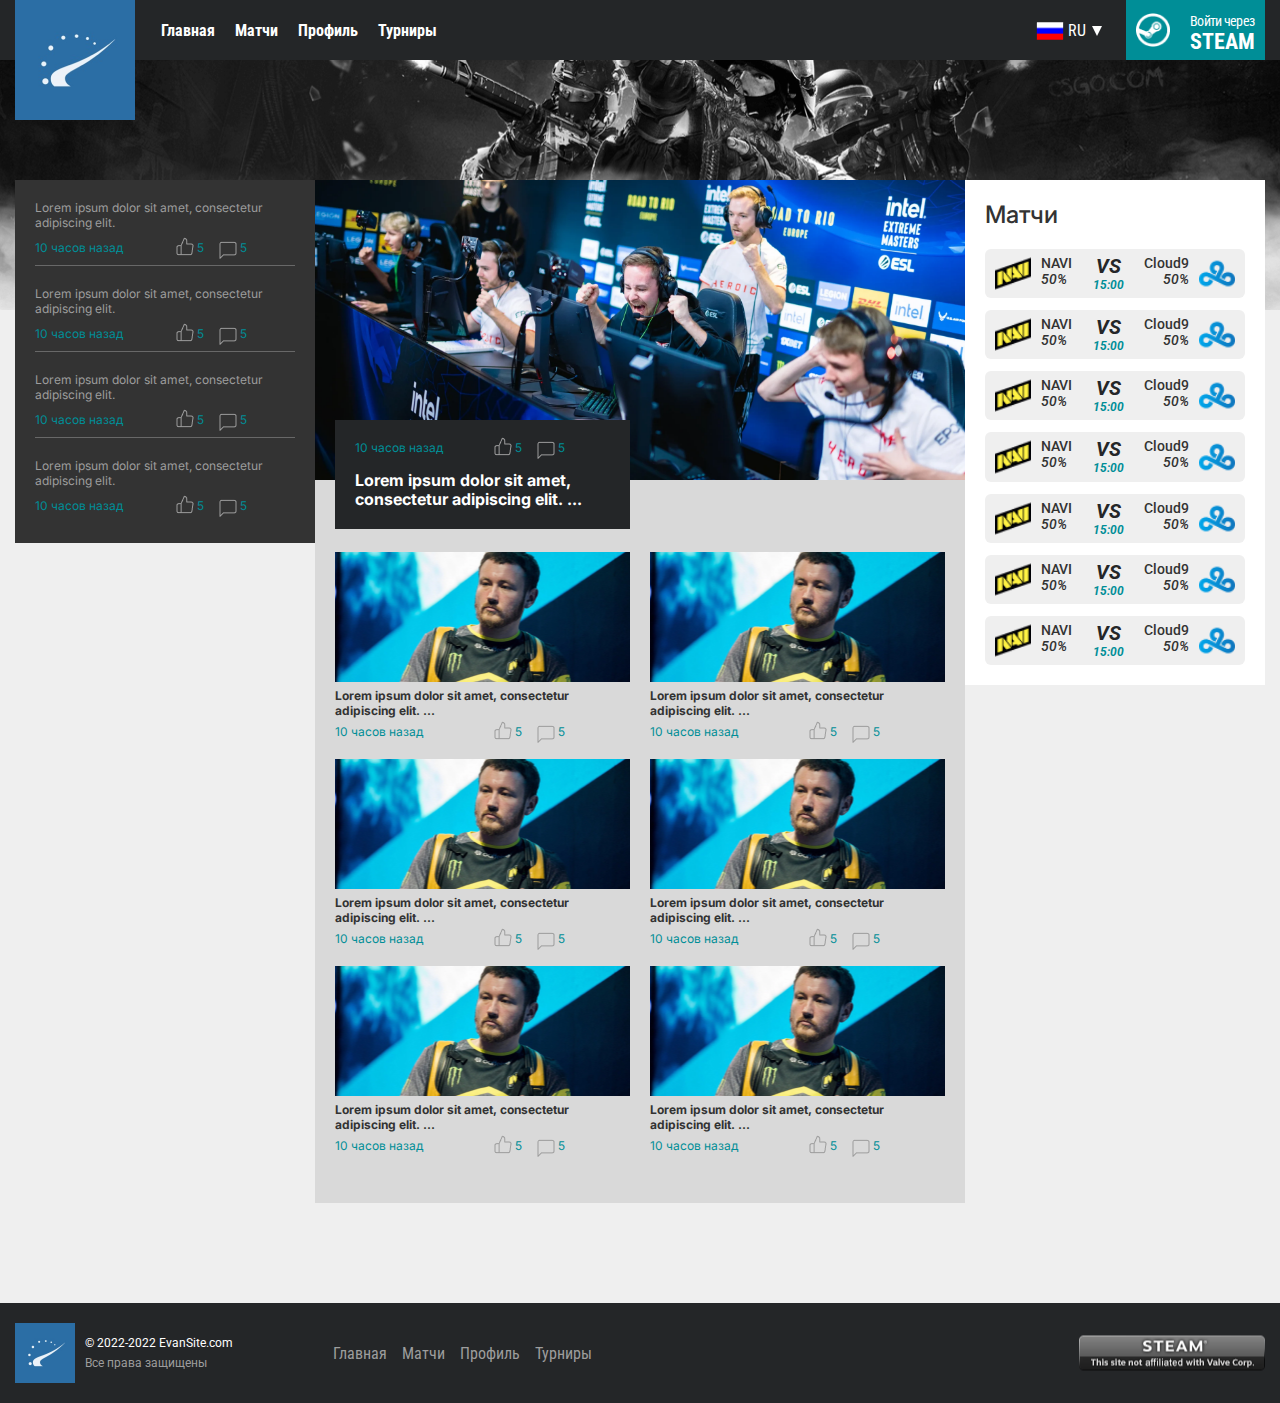
<file: index.html>
<!DOCTYPE html>
<html lang="en">
<head>
    <meta charset="UTF-8">
    <meta http-equiv="X-UA-Compatible" content="IE=edge">
    <meta name="viewport" content="width=device-width, initial-scale=1.0">
    <link rel="stylesheet" href=css/main.css>
    <title>Главная страница</title>
</head>

<body>
    <div class="wrapper">


<header class="header">
    <div class="header__container">
        <div class="header__inner">
            <a class="header__logo" href="index.html">
                <img src="./img/logo.png" alt="Logo">
            </a>

            <div class="header__burger">
                <span></span>
            </div>
            <div class="header__menu">
                <div class="header__nav">
                    <a class="header__nav-link" href="index.html">Главная</a>
                    <a class="header__nav-link" href="not-found.html">Матчи</a>
                    <a class="header__nav-link" href="profile.html">Профиль</a>
                    <a class="header__nav-link" href="not-found.html">Турниры</a>
                </div>
            </div>

            <div class="header__usebar">

                <a class="header__lang" href="#">
                    RU
                </a>

                <a class="header__auth" href="#">
                    <img class="header__steam-icon" src="./img/steam.png" alt="Steam">

                    <div class="header__auth-info">
                        <div class="header__auth-upper">Войти через</div>
                        <div class="header__auth-lower">Steam</div>
                    </div>
                </a>
            </div>

        </div>

    </div>
</header>

        <main class="main">
            <div class="main__container">
                <div class="main__inner">

                    <div class="news">

                        <div class="news__item">
                            <a class="news__item-picture" href="post.html"></a>

                            <a class="news__item-info" href="post.html">
                                <div class="news__item-article">
                                    Lorem ipsum dolor sit amet, consectetur adipiscing elit.
                                </div>

                                <div class="post-info">
                                    <div class="post-info__date">
                                        10 часов назад
                                    </div>

                                    <div class="post-info__activity">
                                        <div class="post-info__likes">
                                            5
                                        </div>

                                        <div class="post-info__comments">
                                            5
                                        </div>
                                    </div>
                                </div>
                            </a>

                        </div> 

                        <div class="news__item">
                            <a class="news__item-picture" href="post.html"></a>

                            <div class="news__item-info">
                                <div class="news__item-article">
                                    Lorem ipsum dolor sit amet, consectetur adipiscing elit.
                                </div>

                                <div class="post-info">
                                    <div class="post-info__date">
                                        10 часов назад
                                    </div>

                                    <div class="post-info__activity">
                                        <div class="post-info__likes">
                                            5
                                        </div>

                                        <div class="post-info__comments">
                                            5
                                        </div>
                                    </div>
                                </div>
                            </div>

                        </div> 

                        <div class="news__item">
                            <a class="news__item-picture" href="post.html"></a>

                            <div class="news__item-info">
                                <div class="news__item-article">
                                    Lorem ipsum dolor sit amet, consectetur adipiscing elit.
                                </div>

                                <div class="post-info">
                                    <div class="post-info__date">
                                        10 часов назад
                                    </div>

                                    <div class="post-info__activity">
                                        <div class="post-info__likes">
                                            5
                                        </div>

                                        <div class="post-info__comments">
                                            5
                                        </div>
                                    </div>
                                </div>
                            </div>

                        </div> 

                        <div class="news__item">
                            <a class="news__item-picture" href="#"></a>

                            <div class="news__item-info">
                                <div class="news__item-article">
                                    Lorem ipsum dolor sit amet, consectetur adipiscing elit.
                                </div>

                                <div class="post-info">
                                    <div class="post-info__date">
                                        10 часов назад
                                    </div>

                                    <div class="post-info__activity">
                                        <div class="post-info__likes">
                                            5
                                        </div>

                                        <div class="post-info__comments">
                                            5
                                        </div>
                                    </div>
                                </div>
                            </div>

                        </div> 

                        <div class="news__item">
                            <a class="news__item-picture" href="#"></a>

                            <div class="news__item-info">
                                <div class="news__item-article">
                                    Lorem ipsum dolor sit amet, consectetur adipiscing elit.
                                </div>

                                <div class="post-info">
                                    <div class="post-info__date">
                                        10 часов назад
                                    </div>

                                    <div class="post-info__activity">
                                        <div class="post-info__likes">
                                            5
                                        </div>

                                        <div class="post-info__comments">
                                            5
                                        </div>
                                    </div>
                                </div>
                            </div>

                        </div> 

                        <div class="news__item">
                            <a class="news__item-picture" href="#"></a>

                            <div class="news__item-info">
                                <div class="news__item-article">
                                    Lorem ipsum dolor sit amet, consectetur adipiscing elit.
                                </div>

                                <div class="post-info">
                                    <div class="post-info__date">
                                        10 часов назад
                                    </div>

                                    <div class="post-info__activity">
                                        <div class="post-info__likes">
                                            5
                                        </div>

                                        <div class="post-info__comments">
                                            5
                                        </div>
                                    </div>
                                </div>
                            </div>

                        </div> 

                        <div class="news__item">
                            <a class="news__item-picture" href="#"></a>

                            <div class="news__item-info">
                                <div class="news__item-article">
                                    Lorem ipsum dolor sit amet, consectetur adipiscing elit.
                                </div>

                                <div class="post-info">
                                    <div class="post-info__date">
                                        10 часов назад
                                    </div>

                                    <div class="post-info__activity">
                                        <div class="post-info__likes">
                                            5
                                        </div>

                                        <div class="post-info__comments">
                                            5
                                        </div>
                                    </div>
                                </div>
                            </div>

                        </div> 




                                            </div> 


                    <aside class="news-sidebar">

                        <a class="news-sidebar__item" href="#">
                            <h3 class="news-sidebar__article">
                                Lorem ipsum dolor sit amet, consectetur adipiscing elit.
                            </h3>
                            <div class="post-info">
                                <div class="post-info__date">
                                    10 часов назад
                                </div>

                                <div class="post-info__activity">
                                    <div class="post-info__likes">
                                        5
                                    </div>

                                    <div class="post-info__comments">
                                        5
                                    </div>
                                </div>
                            </div>
                        </a>

                        <a class="news-sidebar__item" href="#">
                            <h3 class="news-sidebar__article">
                                Lorem ipsum dolor sit amet, consectetur adipiscing elit.
                            </h3>
                            <div class="post-info">
                                <div class="post-info__date">
                                    10 часов назад
                                </div>

                                <div class="post-info__activity">
                                    <div class="post-info__likes">
                                        5
                                    </div>

                                    <div class="post-info__comments">
                                        5
                                    </div>
                                </div>
                            </div>
                        </a>

                        <a class="news-sidebar__item" href="#">
                            <h3 class="news-sidebar__article">
                                Lorem ipsum dolor sit amet, consectetur adipiscing elit.
                            </h3>
                            <div class="post-info">
                                <div class="post-info__date">
                                    10 часов назад
                                </div>

                                <div class="post-info__activity">
                                    <div class="post-info__likes">
                                        5
                                    </div>

                                    <div class="post-info__comments">
                                        5
                                    </div>
                                </div>
                            </div>
                        </a>

                        <a class="news-sidebar__item" href="#">
                            <h3 class="news-sidebar__article">
                                Lorem ipsum dolor sit amet, consectetur adipiscing elit.
                            </h3>
                            <div class="post-info">
                                <div class="post-info__date">
                                    10 часов назад
                                </div>

                                <div class="post-info__activity">
                                    <div class="post-info__likes">
                                        5
                                    </div>

                                    <div class="post-info__comments">
                                        5
                                    </div>
                                </div>
                            </div>
                        </a>

                    </aside> 

                    <aside class="matches-sidebar">
    <h3 class="matches-sidebar__title">Матчи</h3>

    <div class="matches-sidebar__list">

        <a class="matches-sidebar__item" href="#">
            <div class="matches-sidebar__team matches-sidebar__team_left">
                <img class="matches-sidebar__team-picture" src="./img/NAVI.png" alt="navi">
                <div class="matches-sidebar__team-info">
                    <div class="matches-sidebar__team-name">
                        NAVI
                    </div>

                    <div class="matches-sidebar__team-chance">
                        50%
                    </div>
                </div>

            </div> 

            <div class="matches-sidebar__team matches-sidebar__team_right">

                <img class="matches-sidebar__team-picture" src="./img/cloud9.png" alt="navi">
                <div class="matches-sidebar__team-info">
                    <div class="matches-sidebar__team-name">
                        Cloud9
                    </div>

                    <div class="matches-sidebar__team-chance">
                        50%
                    </div>
                </div>
            </div> 

            <div class="matches-sidebar__item-info">
                <div class="matches-sidebar__item-date">
                    15:00
                </div> 

                <div class="matches-sidebar__item-vs">
                    vs
                </div> 


                                            </div>


        </a> 

        <a class="matches-sidebar__item" href="#">
            <div class="matches-sidebar__team matches-sidebar__team_left">
                <img class="matches-sidebar__team-picture" src="./img/NAVI.png" alt="navi">
                <div class="matches-sidebar__team-info">
                    <div class="matches-sidebar__team-name">
                        NAVI
                    </div>

                    <div class="matches-sidebar__team-chance">
                        50%
                    </div>
                </div>

            </div> 

            <div class="matches-sidebar__team matches-sidebar__team_right">

                <img class="matches-sidebar__team-picture" src="./img/cloud9.png" alt="navi">
                <div class="matches-sidebar__team-info">
                    <div class="matches-sidebar__team-name">
                        Cloud9
                    </div>

                    <div class="matches-sidebar__team-chance">
                        50%
                    </div>
                </div>
            </div> 

            <div class="matches-sidebar__item-info">
                <div class="matches-sidebar__item-date">
                    15:00
                </div> 

                <div class="matches-sidebar__item-vs">
                    vs
                </div> 


                                            </div>


        </a> 

        <a class="matches-sidebar__item" href="#">
            <div class="matches-sidebar__team matches-sidebar__team_left">
                <img class="matches-sidebar__team-picture" src="./img/NAVI.png" alt="navi">
                <div class="matches-sidebar__team-info">
                    <div class="matches-sidebar__team-name">
                        NAVI
                    </div>

                    <div class="matches-sidebar__team-chance">
                        50%
                    </div>
                </div>

            </div> 

            <div class="matches-sidebar__team matches-sidebar__team_right">

                <img class="matches-sidebar__team-picture" src="./img/cloud9.png" alt="navi">
                <div class="matches-sidebar__team-info">
                    <div class="matches-sidebar__team-name">
                        Cloud9
                    </div>

                    <div class="matches-sidebar__team-chance">
                        50%
                    </div>
                </div>
            </div> 

            <div class="matches-sidebar__item-info">
                <div class="matches-sidebar__item-date">
                    15:00
                </div> 

                <div class="matches-sidebar__item-vs">
                    vs
                </div> 


                                            </div>


        </a> 

        <a class="matches-sidebar__item" href="#">
            <div class="matches-sidebar__team matches-sidebar__team_left">
                <img class="matches-sidebar__team-picture" src="./img/NAVI.png" alt="navi">
                <div class="matches-sidebar__team-info">
                    <div class="matches-sidebar__team-name">
                        NAVI
                    </div>

                    <div class="matches-sidebar__team-chance">
                        50%
                    </div>
                </div>

            </div> 

            <div class="matches-sidebar__team matches-sidebar__team_right">

                <img class="matches-sidebar__team-picture" src="./img/cloud9.png" alt="navi">
                <div class="matches-sidebar__team-info">
                    <div class="matches-sidebar__team-name">
                        Cloud9
                    </div>

                    <div class="matches-sidebar__team-chance">
                        50%
                    </div>
                </div>
            </div> 

            <div class="matches-sidebar__item-info">
                <div class="matches-sidebar__item-date">
                    15:00
                </div> 

                <div class="matches-sidebar__item-vs">
                    vs
                </div> 


                                            </div>


        </a> 

        <a class="matches-sidebar__item" href="#">
            <div class="matches-sidebar__team matches-sidebar__team_left">
                <img class="matches-sidebar__team-picture" src="./img/NAVI.png" alt="navi">
                <div class="matches-sidebar__team-info">
                    <div class="matches-sidebar__team-name">
                        NAVI
                    </div>

                    <div class="matches-sidebar__team-chance">
                        50%
                    </div>
                </div>

            </div> 

            <div class="matches-sidebar__team matches-sidebar__team_right">

                <img class="matches-sidebar__team-picture" src="./img/cloud9.png" alt="navi">
                <div class="matches-sidebar__team-info">
                    <div class="matches-sidebar__team-name">
                        Cloud9
                    </div>

                    <div class="matches-sidebar__team-chance">
                        50%
                    </div>
                </div>
            </div> 

            <div class="matches-sidebar__item-info">
                <div class="matches-sidebar__item-date">
                    15:00
                </div> 

                <div class="matches-sidebar__item-vs">
                    vs
                </div> 


                                            </div>


        </a> 

        <a class="matches-sidebar__item" href="#">
            <div class="matches-sidebar__team matches-sidebar__team_left">
                <img class="matches-sidebar__team-picture" src="./img/NAVI.png" alt="navi">
                <div class="matches-sidebar__team-info">
                    <div class="matches-sidebar__team-name">
                        NAVI
                    </div>

                    <div class="matches-sidebar__team-chance">
                        50%
                    </div>
                </div>

            </div> 

            <div class="matches-sidebar__team matches-sidebar__team_right">

                <img class="matches-sidebar__team-picture" src="./img/cloud9.png" alt="navi">
                <div class="matches-sidebar__team-info">
                    <div class="matches-sidebar__team-name">
                        Cloud9
                    </div>

                    <div class="matches-sidebar__team-chance">
                        50%
                    </div>
                </div>
            </div> 

            <div class="matches-sidebar__item-info">
                <div class="matches-sidebar__item-date">
                    15:00
                </div> 

                <div class="matches-sidebar__item-vs">
                    vs
                </div> 


                                            </div>


        </a> 

        <a class="matches-sidebar__item" href="#">
            <div class="matches-sidebar__team matches-sidebar__team_left">
                <img class="matches-sidebar__team-picture" src="./img/NAVI.png" alt="navi">
                <div class="matches-sidebar__team-info">
                    <div class="matches-sidebar__team-name">
                        NAVI
                    </div>

                    <div class="matches-sidebar__team-chance">
                        50%
                    </div>
                </div>

            </div> 

            <div class="matches-sidebar__team matches-sidebar__team_right">

                <img class="matches-sidebar__team-picture" src="./img/cloud9.png" alt="navi">
                <div class="matches-sidebar__team-info">
                    <div class="matches-sidebar__team-name">
                        Cloud9
                    </div>

                    <div class="matches-sidebar__team-chance">
                        50%
                    </div>
                </div>
            </div> 

            <div class="matches-sidebar__item-info">
                <div class="matches-sidebar__item-date">
                    15:00
                </div> 

                <div class="matches-sidebar__item-vs">
                    vs
                </div> 


                                            </div>


        </a> 




            </div> 

</aside> 



                </div> 
            </div> 
        </main>

        <footer class="footer">
    <div class="footer__container">
        <div class="footer__inner">

            <div class="footer__info">
                <div class="footer__copyright">
                    <img src="./img/logo.png" alt="logo" class="footer__logo">
                    <div class="footer__copyright-text">
                        <div class="footer__copyright-upper">&copy; 2022-2022 EvanSite.com</div>
                        <div class="footer__copyright-lower">Все права защищены</div>
                    </div>
                </div> 

                <div class="footer__nav">
                        <a class="footer__nav-link" href="index.html">Главная</a>
                        <a class="footer__nav-link" href="not-found.html">Матчи</a>
                        <a class="footer__nav-link" href="profile.html">Профиль</a>
                        <a class="footer__nav-link" href="not-found.html">Турниры</a>
                </div>

            </div> 

            <div class="footer__icons">
                <img class="footer__icons-steam" src="./img/footer-steam.png" alt="steam">
            </div>

        </div> 
    </div>
</footer>
    </div>

    <script src="js/main.js"></script>
    <script src="js/header.js"></script>
</body>

</html>
</file>
